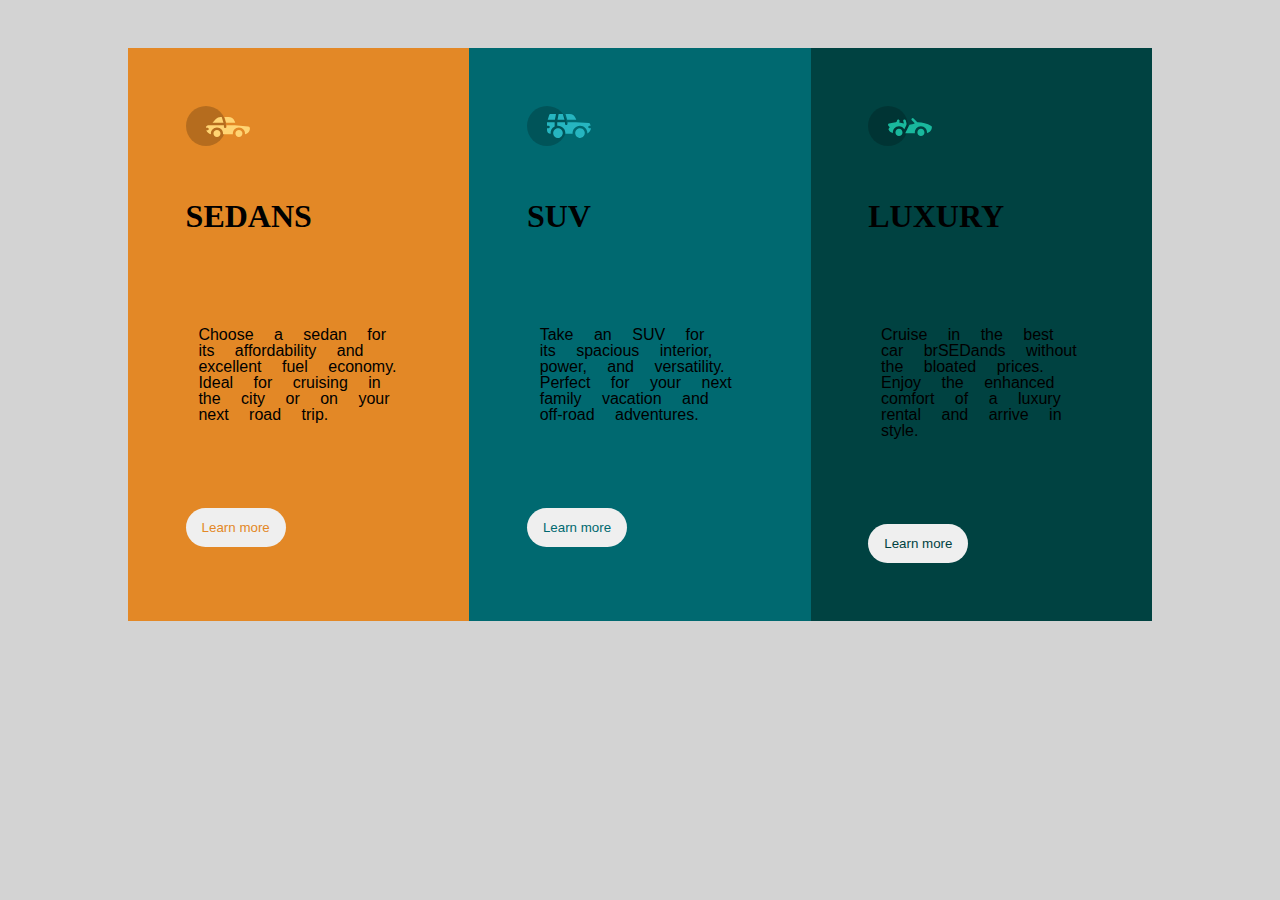
<file: index.html>
<!DOCTYPE html>
<html>
<head>
	<title>preview card</title>
	<link rel="icon" type="image/png" sizes="32x32" href="./images/favicon-32x32.png">
	<link rel="stylesheet" type="text/css" href="stylesheet.css">
	<link href="https://fonts.googleapis.com/css2?family=Alegreya+SC:wght@800&display=swap" rel="stylesheet	<meta charset="utf-8">
	<meta name="viewport" content="width=device-width, initial-scale=1">
</head>
<body>
<div id="container">
	<div class="child1">
		<i class="fas fa-car"></i>
		<img src="images/icon-sedans.svg" alt="sedan">
		<h1>sedans</h1>
		<p>Choose a sedan for its affordability and excellent fuel economy. Ideal for cruising in the city or on your next road trip.

</p>
<button class="bt1">Learn more</button>
	</div>
	<div class="child2">
				<div><i class="fas fa-car"></i>
					<img src="images/icon-suvs.svg" alt="suv">
				<h1>suv</h1>
				<p>Take an SUV for its spacious interior, power, and versatility. Perfect for your next family vacation and off-road adventures.

</p>
	<button class="bt2">Learn more</button>	
	</div>
</div>
	<div class=child3>

				<i class="fas fa-car"></i>
				<img src="images/icon-luxury.svg" alt="luxury">
				<h1>luxury</h1>
				<p>Cruise in the best car brSEDands without the bloated prices. Enjoy the enhanced comfort of a luxury rental and arrive in style.

</p>
		<button class="bt3">Learn more</button>
	</div>
</div>
</body>
</html>
</file>
<file: stylesheet.css>
*{
	padding: 0;
  margin: 0;
  font-family: Verdana, Geneva, Tahoma, sans-serif;
}

body{
	
	font-size: 16px;
	background-color: lightgray;
	margin-top: 1%;
}
  

  #container{
  	display: flex;
  	justify-content: center;
  	align-items: : center;
  	width: 80%;
  	margin: auto;
  	padding: 2.2em;
  	max-height: 100vh;
 
  	/*position: absolute;
  	top: 15%;
  	left: 25%;*/

  	
  	
  }
  img{
  	margin-bottom: 3em;
  }

  @media only screen and (max-width: 800px){
body{
	margin: auto;
}

  	#container{

display: block;
position: absolute;
left: 35%;
margin:auto;
margin-top: -12%;
max-width: 50%;





  	}
  	.child1, .child2, .child3 {
  		width: 100%;
  		height: auto;
  		padding: 30em;
  		justify-content: right;
  		padding-bottom: 10em;

  	}

  

  } 
  .child1:hover{
  	transform: scale(1.07);
  	border-radius: 20px 0px 0px 20px;
  	box-shadow: 10px 0px 10px 10px rgba(0,0,0,0.3);
  }
  .child2:hover{
  	transform: scale(1.07);
  	/*border-radius: 20% 0% 0% 20%;*/
  	box-shadow: 10px 0px 10px 10px rgba(0,0,0,0.3);
  }
  .child3:hover{
  	transform: scale(1.07);
  	border-radius: 0px 20px 20px 0px;
  	box-shadow: 10px 0px 10px 10px rgba(0,0,0,0.3);
  }

.bt1{
	color: #e38826;

}
.bt2{
	color: #006970;
}
.bt3{
	color: #004241;
}

.bt1:hover{
	background:#e38826;
	color: white;
	border:1px solid white; 
	border-radius: 20px;
}
.bt2:hover{
	background:#006970 ;
	color: white;
	border:1px solid white; 
	border-radius: 20px;
}
 
.bt3:hover{
	background:#004241 ;
	color: white;
	border:1px solid white; 
	border-radius: 20px;
}
  .child1{
  	background-color: #e38826;
  	padding: 3.6em;
  	width: 30%;

  }

  .child2{
  	background: #006970;
  	padding: 3.6em;
  	width: 30%;
  }

  .child3{
  	padding: 3.6em;
  	background-color: #004241;
  	width: 30%;
  	
  }
   h1{
   	font-family: 'Alegreya SC', serif;
   	text-transform: uppercase;
   	font-size: 2em;
   	margin-bottom: 2.5em;
   	text-align: left;
   }
   p{
   	

   	line-height: 1em;
   	padding: .8em;
   	word-spacing: 1em;
   	margin-bottom: 4.5em;
   	

   }

   button{
   	padding: .9em 1.2em;
   	border-radius: 20px;
   	color: #ffffff;
   	text-align: center;
   	border: none;

   }
</file>
